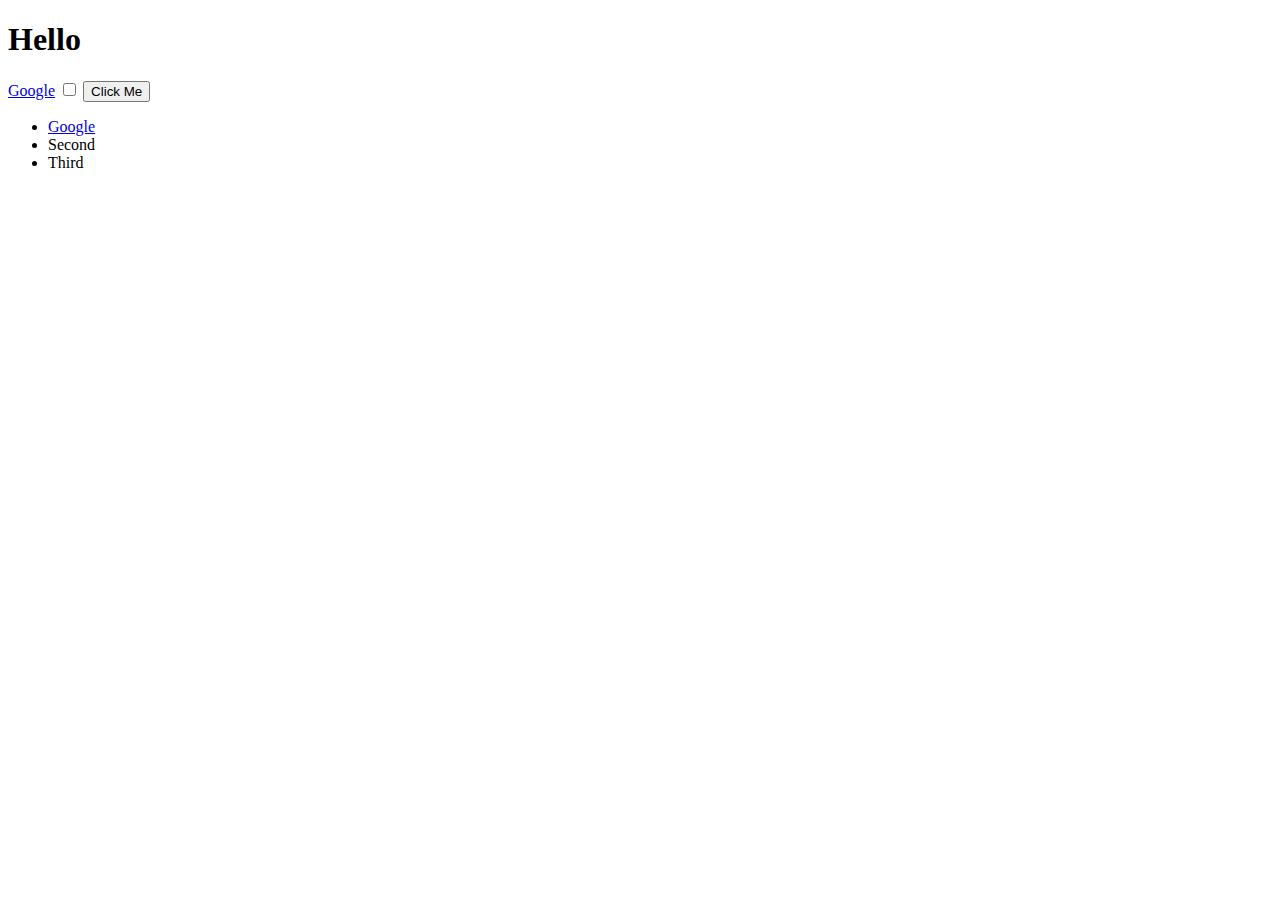
<file: index.html>
<!DOCTYPE html>
<html lang="en" dir="ltr">

<head>
  <meta charset="utf-8">
  <title>My Website</title>
  <link rel="stylesheet" href="styles.css">
</head>

<body>

  <h1 id="title">Hello</h1>
  <a href="https://www.google.com">Google</a>
  <input type="checkbox">

  <button class="btn">Click Me</button>

  <ul id="list">
    <li class="item"><a href="https://www.google.com">Google</a></li>
    <li class="item">Second</li>
    <li class="item">Third</li>
  </ul>

  <script src="index.js" charset="utf-8"></script>
</body>

</html>
</file>
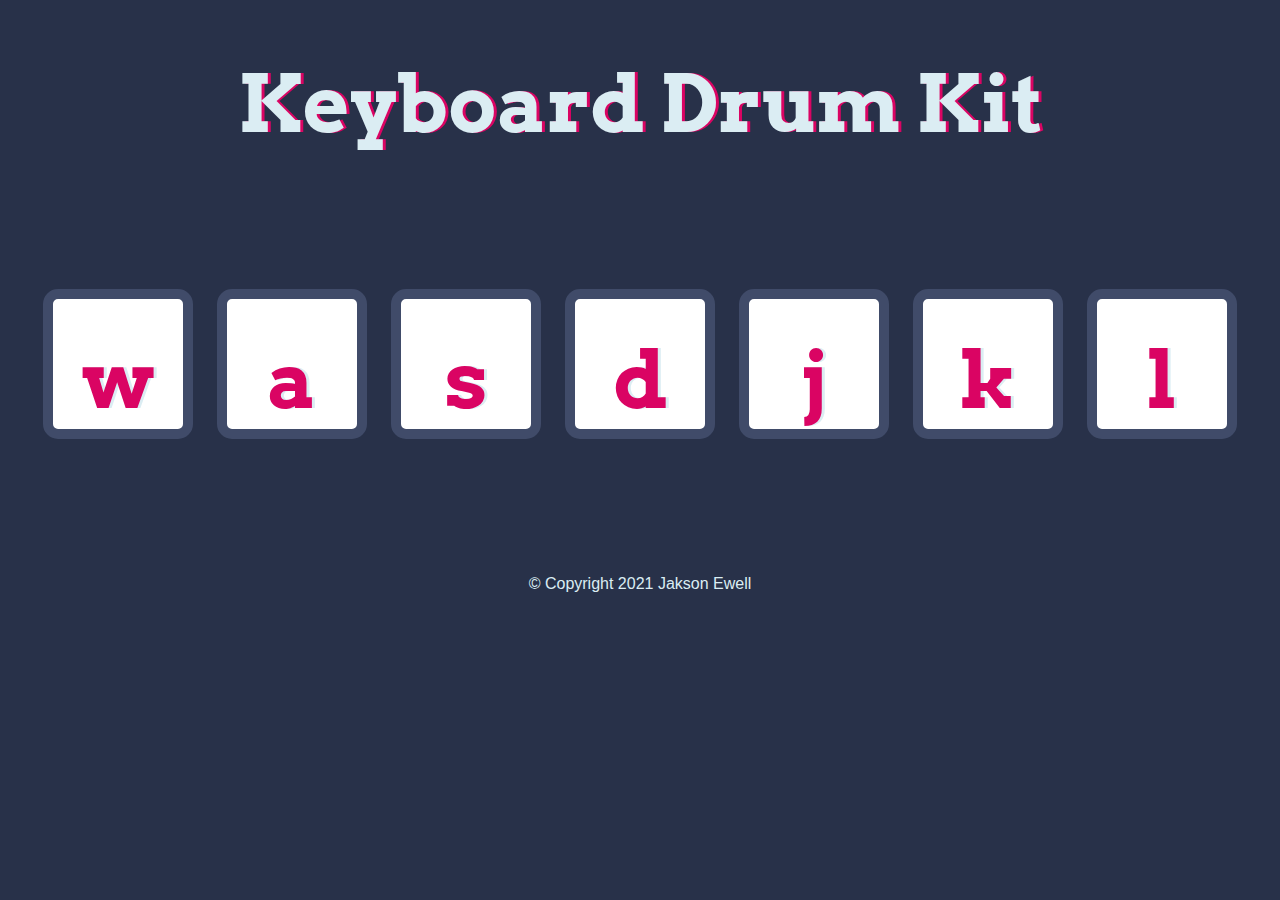
<file: Drum Kit/index.html>
<!DOCTYPE html>
<html lang="en" dir="ltr">
  <head>
    <meta charset="utf-8">
    <title>Keyboard Drum Kit</title>
    <link rel="stylesheet" href="styles.css">
    <link href="https://fonts.googleapis.com/css?family=Arvo" rel="stylesheet">
  </head>
  <body>
    <h1 id="title">Keyboard Drum Kit</h1>

    <div class="drumset">
      <button class="w drum">w</button>
      <button class="a drum">a</button>
      <button class="s drum">s</button>
      <button class="d drum">d</button>
      <button class="j drum">j</button>
      <button class="k drum">k</button>
      <button class="l drum">l</button>
    </div>

    <footer>
      <p>© Copyright 2021 Jakson Ewell</p>
    </footer>
  </body>
</html>
</file>
<file: styles.css>
.huge {
  font-size: 10rem;
}
</file>
<file: Drum Kit/styles.css>
body {
  text-align: center;
  background-color: #283149;
}
#title {
  font-size: 5rem;
  color: #DBEDF3;
  font-family: "Arvo", cursive;
  text-shadow: 3px 0 #DA0463;
}
footer {
  color: #DBEDF3;
  font-family: sans-serif;
}

.w {

}

.a {

}

.s {

}

.d {

}

.j {

}

.k {

}

.l {

}

.drumset {
  margin: 10% auto;
}

.game-over {
  background-color: red;
  opacity: 0.8;
}

.pressed {
  box-shadow: 0 3px 4px 0 #DBEDF3;
  opacity: 0.5;
}

.red {
  color: red;
}

.drum {
  outline: none;
  border: 10px solid #404B69;
  font-size: 5rem;
  font-family: 'Arvo', cursive;
  line-height: 2;
  font-weight: 900;
  color: #DA0463;
  text-shadow: 3px 0 #DBEDF3;
  border-radius: 15px;
  display: inline-block;
  width: 150px;
  height: 150px;
  text-align: center;
  margin: 10px;
  background-color: white;
}
</file>
